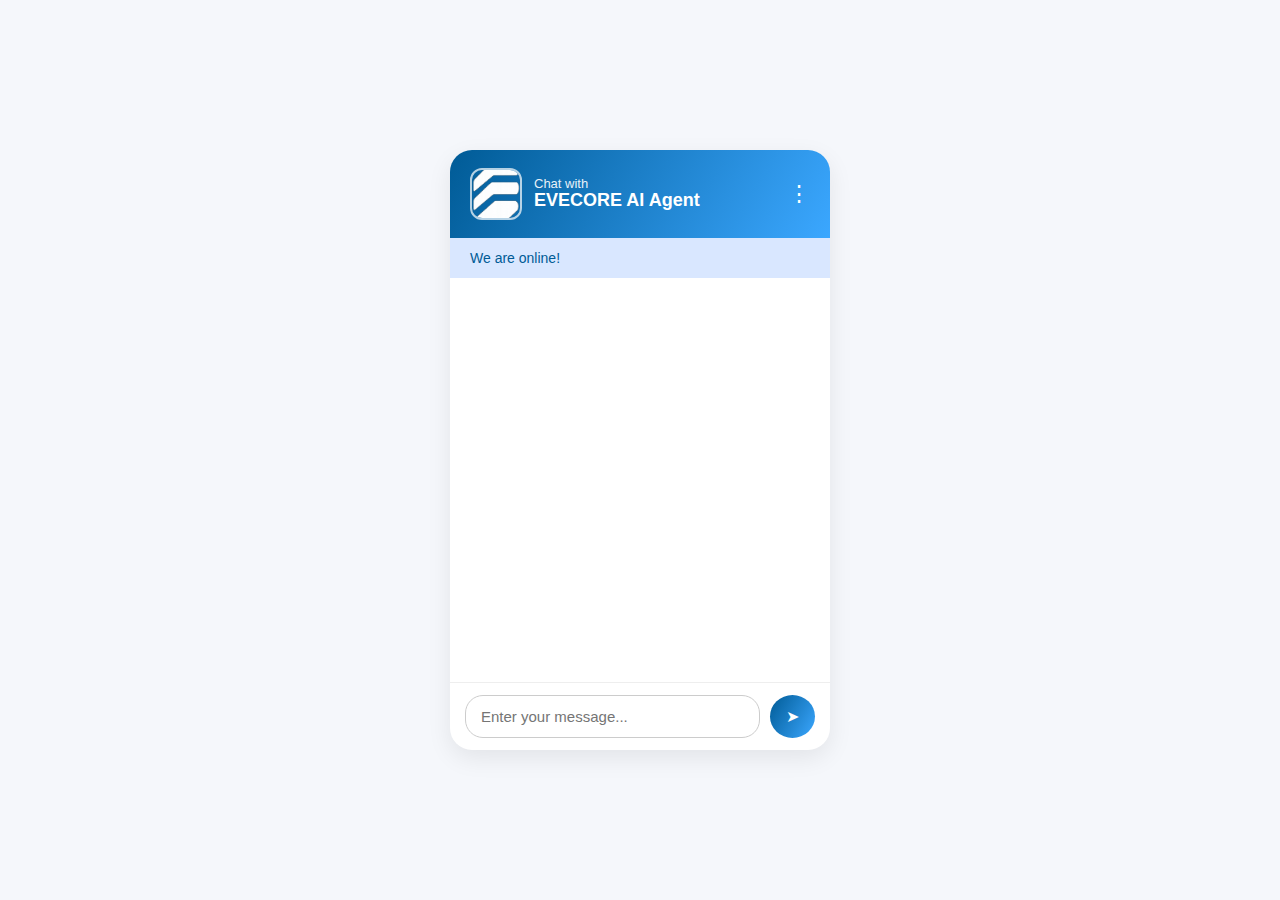
<file: index.html>
<!DOCTYPE html>
<html lang="en">
<head>
    <meta charset="UTF-8" />
    <meta-name="viewport" content="width=device-width, initial-scale=1.0" />
    <title>EVECORE AI Chatbot</title>

    <!-- LINK TO CSS -->
    <link rel="stylesheet" href="style.css" />
</head>

<body>

<div class="chat-container">

    <!-- HEADER -->
    <div class="chat-header">
        <div class="header-left">
            <img src="logo-white.png" class="header-avatar" alt="Agent" />

            <div class="header-text">
                <span class="chat-with">Chat with</span>
                <span class="agent-name">EVECORE AI Agent</span>
            </div>
        </div>

        <div class="header-icons">
            <span class="menu-btn">⋮</span>

            <!-- Dropdown Menu -->
            <div class="dropdown-menu" id="dropdownMenu">
                <button onclick="restartChat()">Restart chat</button>
                <button onclick="endChat()">End chat</button>
            </div>
        </div>
    </div>

    <!-- STATUS -->
    <div class="status-bar">We are online!</div>

    <!-- CHAT BODY (EMPTY NOW) -->
    <div class="chat-body" id="chatBody"></div>

    <!-- INPUT -->
    <div class="chat-input">
        <input type="text" id="userInput" placeholder="Enter your message..." />
        <button class="send-btn" onclick="sendMessage()">➤</button>
    </div>

</div>

<!-- JS FILE -->
<script src="script.js"></script>

</body>
</html>
</file>
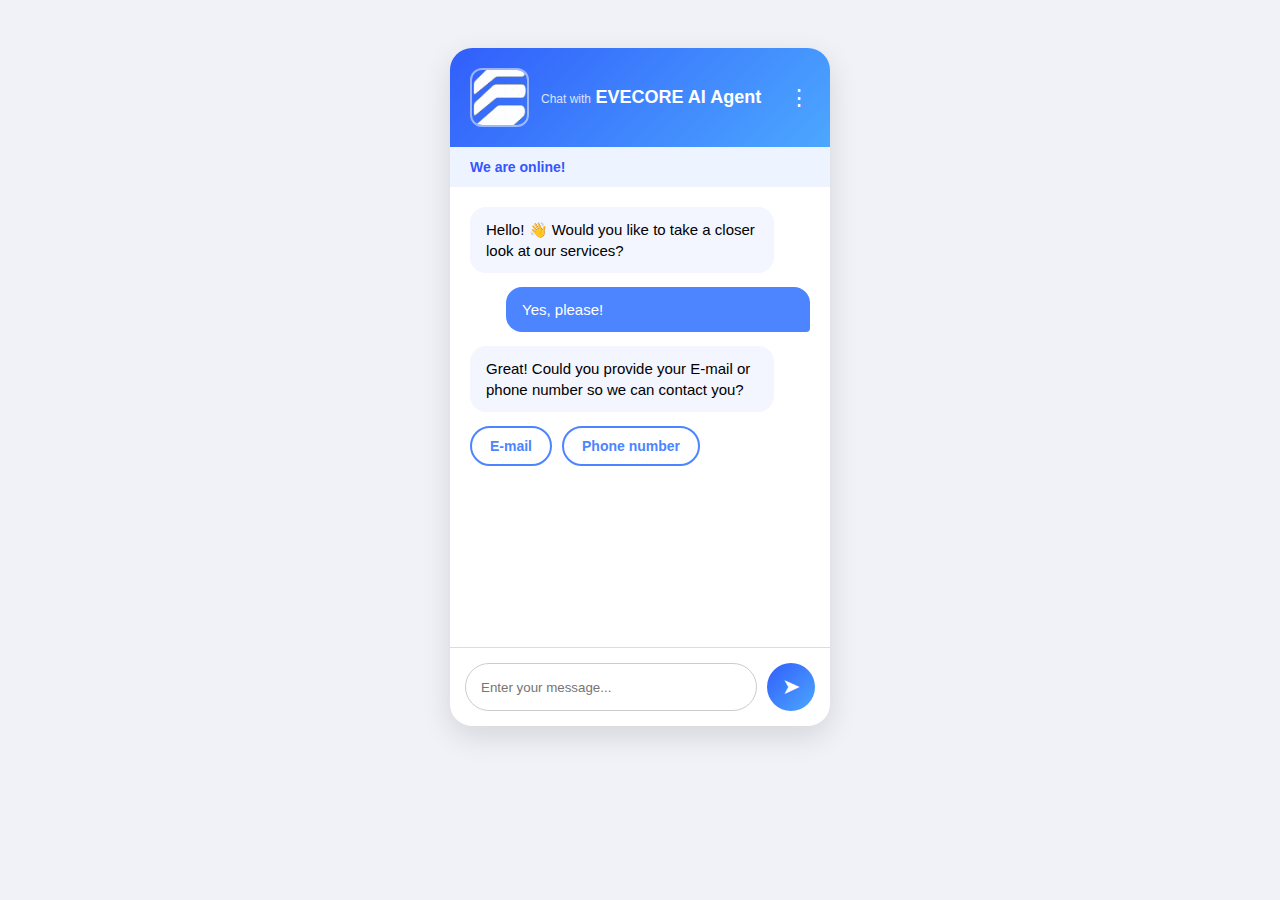
<file: Webchat-Evecore/index.html>
<!DOCTYPE html>
<html lang="en">
<head>
    <meta charset="UTF-8" />
    <meta name="viewport" content="width=device-width, initial-scale=1.0" />
    <title>EVECORE AI Chatbot</title>

    <style>
        body {
            background:#f0f2f7;
            font-family: 'Inter', sans-serif;
            display: flex;
            justify-content: center;
            padding: 40px 0;
        }

        .chat-container {
            width: 380px;
            background: white;
            border-radius: 22px;
            overflow: hidden;
            box-shadow: 0px 10px 30px rgba(0,0,0,0.12);
        }

        /* HEADER */
        .chat-header {
            background: linear-gradient(135deg, #315efb, #4ca7ff);
            padding: 20px;
            display: flex;
            align-items: center;
            justify-content: space-between;
            color: white;
            position: relative;
        }

        .header-left {
            display: flex;
            align-items: center;
            gap: 12px;
        }

        .header-avatar {
            width: 55px;
            height: 55px;
            border-radius: 12px;
            object-fit: cover;
            border: 2px solid rgba(255,255,255,0.5);
        }

        .chat-with {
            font-size: 12px;
            opacity: 0.8;
        }

        .agent-name {
            font-size: 18px;
            font-weight: 600;
        }

        .header-icons span {
            cursor: pointer;
            font-size: 22px;
            user-select: none;
        }

        /* Dropdown menu */
        .dropdown-menu {
            display: none;
            position: absolute;
            right: 15px;
            top: 65px;
            background: white;
            border-radius: 10px;
            padding: 8px 0;
            box-shadow: 0 5px 20px rgba(0,0,0,0.15);
            z-index: 10;
        }

        .dropdown-menu.show {
            display: block;
        }

        .dropdown-menu button {
            width: 150px;
            padding: 10px 15px;
            background: none;
            border: none;
            text-align: left;
            cursor: pointer;
            font-size: 14px;
        }

        .dropdown-menu button:hover {
            background: #f3f3f3;
        }

        /* STATUS BAR */
        .status-bar {
            padding: 12px 20px;
            font-size: 14px;
            color: #3655ff;
            background: #eef4ff;
            font-weight: 600;
        }

        /* CHAT BODY */
        .chat-body {
            padding: 20px;
            height: 420px;
            overflow-y: auto;
        }

        .bubble {
            background: #f3f5ff;
            padding: 12px 16px;
            margin-bottom: 14px;
            border-radius: 16px;
            max-width: 80%;
            line-height: 1.4;
            font-size: 15px;
        }

        .user {
            background: #4d84ff;
            color: white;
            margin-left: auto;
            border-bottom-right-radius: 4px;
        }

        /* Buttons in chat */
        .button-row {
            display: flex;
            gap: 10px;
            margin-bottom: 20px;
        }

        .outline-btn {
            padding: 10px 18px;
            border-radius: 30px;
            border: 2px solid #4d84ff;
            background: transparent;
            color: #4d84ff;
            cursor: pointer;
            font-size: 14px;
            font-weight: 600;
        }

        .outline-btn:hover {
            background: #4d84ff;
            color: white;
        }

        /* INPUT */
        .chat-input {
            padding: 15px;
            border-top: 1px solid #ddd;
            display: flex;
            gap: 10px;
        }

        .chat-input input {
            flex: 1;
            padding: 12px 15px;
            border-radius: 28px;
            border: 1px solid #ccc;
            outline: none;
        }

        .send-btn {
            width: 48px;
            height: 48px;
            background: linear-gradient(135deg, #315efb, #4ca7ff);
            border: none;
            border-radius: 50%;
            font-size: 22px;
            cursor: pointer;
            color: white;
        }
    </style>
</head>

<body>

<div class="chat-container">

    <!-- HEADER -->
    <div class="chat-header">
        <div class="header-left">
            <img src="logo-white.png" class="header-avatar" alt="Agent" />

            <div class="header-text">
                <span class="chat-with">Chat with</span>
                <span class="agent-name">EVECORE AI Agent</span>
            </div>
        </div>

        <div class="header-icons">
            <span class="menu-btn">⋮</span>

            <!-- Dropdown Menu -->
            <div class="dropdown-menu" id="dropdownMenu">
                <button onclick="restartChat()">Restart chat</button>
                <button onclick="endChat()">End chat</button>
            </div>
        </div>
    </div>

    <!-- STATUS -->
    <div class="status-bar">We are online!</div>

    <!-- CHAT BODY -->
    <div class="chat-body" id="chatBody">

        <div class="bot-msg bubble">
            Hello! 👋 Would you like to take a closer look at our services?
        </div>

        <div class="user-msg bubble user">
            Yes, please!
        </div>

        <div class="bot-msg bubble">
            Great! Could you provide your E-mail or phone number so we can contact you?
        </div>

        <div class="button-row">
            <button class="outline-btn">E-mail</button>
            <button class="outline-btn">Phone number</button>
        </div>

    </div>

    <!-- INPUT -->
    <div class="chat-input">
        <input type="text" id="userInput" placeholder="Enter your message..." />
        <button class="send-btn" onclick="sendMessage()">➤</button>
    </div>

</div>

<script>
function sendMessage() {
    let input = document.getElementById("userInput");
    let chatBody = document.getElementById("chatBody");

    if (input.value.trim() === "") return;

    let bubble = document.createElement("div");
    bubble.className = "user-msg bubble user";
    bubble.innerText = input.value;
    chatBody.appendChild(bubble);

    input.value = "";
    chatBody.scrollTop = chatBody.scrollHeight;
}

// Dropdown toggle
document.querySelector(".menu-btn").addEventListener("click", () => {
    document.getElementById("dropdownMenu").classList.toggle("show");
});

// Menu functions
function restartChat() {
    document.getElementById("chatBody").innerHTML = `
        <div class="bot-msg bubble">
            Hello! 👋 Would you like to take a closer look at our services?
        </div>
    `;
}

function endChat() {
    document.getElementById("chatBody").innerHTML = `
        <div class="bot-msg bubble">
            Chat ended. Thank you! 😊
        </div>
    `;
}
</script>

</body>
</html>
</file>
<file: style.css>
/* GLOBAL */
body {
    font-family: "Inter", sans-serif;
    background: #f5f7fb;
    display: flex;
    justify-content: center;
    align-items: center;
    height: 100vh;
    margin: 0;
}

.chat-container {
    width: 380px;
    height: 600px;
    background: white;
    border-radius: 22px;
    box-shadow: 0 8px 25px rgba(0,0,0,0.08);
    overflow: hidden;
    display: flex;
    flex-direction: column;
}

/* HEADER */
.chat-header {
    display: flex;
    justify-content: space-between;
    align-items: center;
    padding: 18px 20px;
    background: linear-gradient(120deg, #005B96, #3BA7FF);
    color: white;
}

.header-left {
    display: flex;
    align-items: center;
    gap: 12px;
}

.header-avatar {
    width: 48px;
    height: 48px;
    border-radius: 12px;
    object-fit: cover;
    border: 2px solid rgba(255,255,255,0.7);
}

.header-text {
    display: flex;
    flex-direction: column;
    line-height: 1.1;
}

.chat-with {
    font-size: 13px;
    opacity: 0.9;
}

.agent-name {
    font-size: 18px;
    font-weight: 600;
}

/* MENU */
.header-icons {
    position: relative;
}

.menu-btn {
    font-size: 22px;
    cursor: pointer;
}

.dropdown-menu {
    position: absolute;
    right: 0;
    top: 35px;
    background: white;
    border-radius: 12px;
    padding: 10px 0;
    box-shadow: 0 5px 20px rgba(0,0,0,0.15);
    width: 150px;
    display: none;
    flex-direction: column;
}

.dropdown-menu.show {
    display: flex;
}

.dropdown-menu button {
    padding: 10px 18px;
    text-align: left;
    background: none;
    border: none;
    width: 100%;
    font-size: 14px;
    cursor: pointer;
}

.dropdown-menu button:hover {
    background: #D9E7FF;
}

/* STATUS BAR */
.status-bar {
    padding: 12px 20px;
    font-size: 14px;
    color: #005B96;
    background: #D9E7FF;
    font-weight: 500;
}

/* CHAT BODY */
.chat-body {
    padding: 20px;
    overflow-y: auto;
    flex: 1;
}

.bubble {
    max-width: 80%;
    background: #f2f4f8;
    padding: 14px 18px;
    border-radius: 18px;
    margin-bottom: 12px;
    font-size: 15px;
    line-height: 1.4;
}

.user {
    background: linear-gradient(120deg, #005B96, #3BA7FF);
    color: white;
    margin-left: auto;
}

/* INPUT */
.chat-input {
    display: flex;
    align-items: center;
    padding: 12px 15px;
    border-top: 1px solid #eee;
    gap: 10px;
}

.chat-input input {
    flex: 1;
    padding: 12px 15px;
    border-radius: 18px;
    border: 1px solid #ccc;
    font-size: 15px;
}

.send-btn {
    background: linear-gradient(120deg, #005B96, #3BA7FF);
    border: none;
    color: white;
    padding: 12px 16px;
    border-radius: 50%;
    font-size: 16px;
    cursor: pointer;
}
</file>
